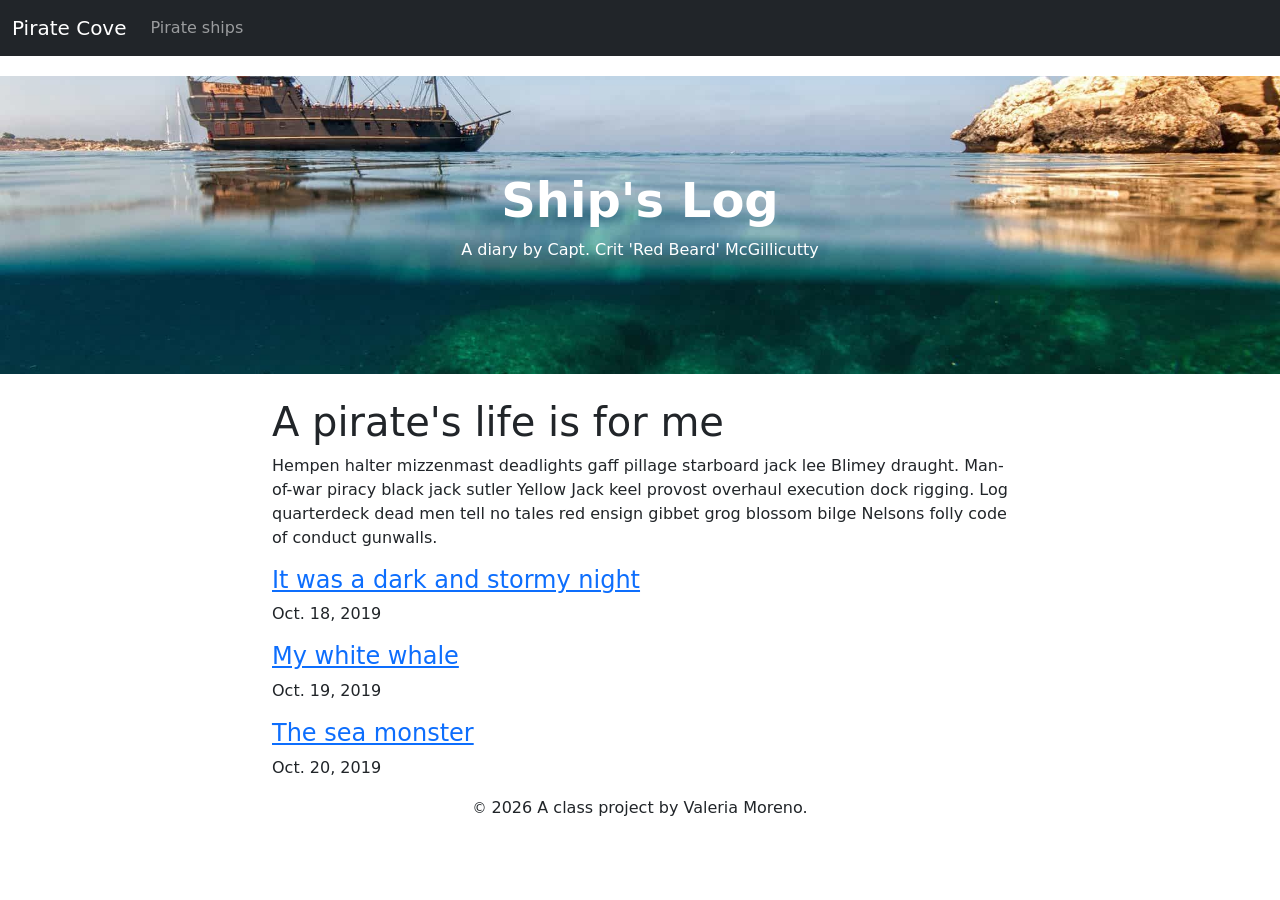
<file: docs/index.html>
<!doctype html>
<html lang="en">
  <!-- A Intro to Coding for Journalists class project -->
  <head>
    <title>Pirate Cove | Capt. McGillicutty's Ship's Log</title>
    <meta name="description" content="The stories and sightings told by Captain McGillicutty.">
    <meta charset="utf-8">
    <meta http-equiv="X-UA-Compatible" content="IE=edge"/>
    <meta name="viewport" content="width=device-width, initial-scale=1, maximum-scale=1">
    <link rel="stylesheet" href="css/main.css">
  </head>
  <body>
    <nav class="navbar navbar-expand-lg bg-dark" data-bs-theme="dark">
  <div class="container-fluid">
    <a class="navbar-brand" href="index.html">Pirate Cove</a>
    <button class="navbar-toggler" type="button" data-bs-toggle="collapse" data-bs-target="#navbarNavDropdown" aria-controls="navbarNavDropdown" aria-expanded="false" aria-label="Toggle navigation">
      <span class="navbar-toggler-icon"></span>
    </button>
    <div class="collapse navbar-collapse" id="navbarNavDropdown">
      <ul class="navbar-nav">
        <li class="nav-item">
          <a class="nav-link" href="pirate-ships.html">Pirate ships</a>
      </li>
      </ul>
    </div>
  </div>
</nav>
    <div id="jumbo" class="p-5 mb-4 bg-light">
  <div class="container-fluid py-5 text-center">
    <h1 class="display-5 fw-bold">Ship's Log</h1>
    <p>A diary by Capt. Crit 'Red Beard' McGillicutty</p>
  </div>
</div>

    
<div class="container">
  <div class="row">
    <div class="col-md-8 offset-md-2">
      <h1>A pirate's life is for me</h1>
      <p>Hempen halter mizzenmast deadlights gaff pillage starboard jack lee Blimey draught. Man-of-war piracy black jack sutler Yellow Jack keel provost overhaul execution dock rigging. Log quarterdeck dead men tell no tales red ensign gibbet grog blossom bilge Nelsons folly code of conduct gunwalls.</p>
    </div>
  </div>
  <div class="row">
    
    <div class="col-md-8 offset-md-2">
      <h3><a href="blog/2019-10-18.html">It was a dark and stormy night</a></h3>
      <p>Oct. 18, 2019</p>
    </div>
    
    <div class="col-md-8 offset-md-2">
      <h3><a href="blog/2019-10-19.html">My white whale</a></h3>
      <p>Oct. 19, 2019</p>
    </div>
    
    <div class="col-md-8 offset-md-2">
      <h3><a href="blog/2019-10-20.html">The sea monster</a></h3>
      <p>Oct. 20, 2019</p>
    </div>
    
  </div>
</div>


    <footer>
<p id="legal" class="center-block text-center">
  <small>&copy;</small> <span class="copyright-year"></span>
  A class project by Valeria Moreno.
</p>
</footer>


    <script src="js/jquery.js"></script>
    <script src="js/bootstrap.bundle.min.js"></script>
    <script src="js/scripts.js"></script>
  </body>
</html>
</file>
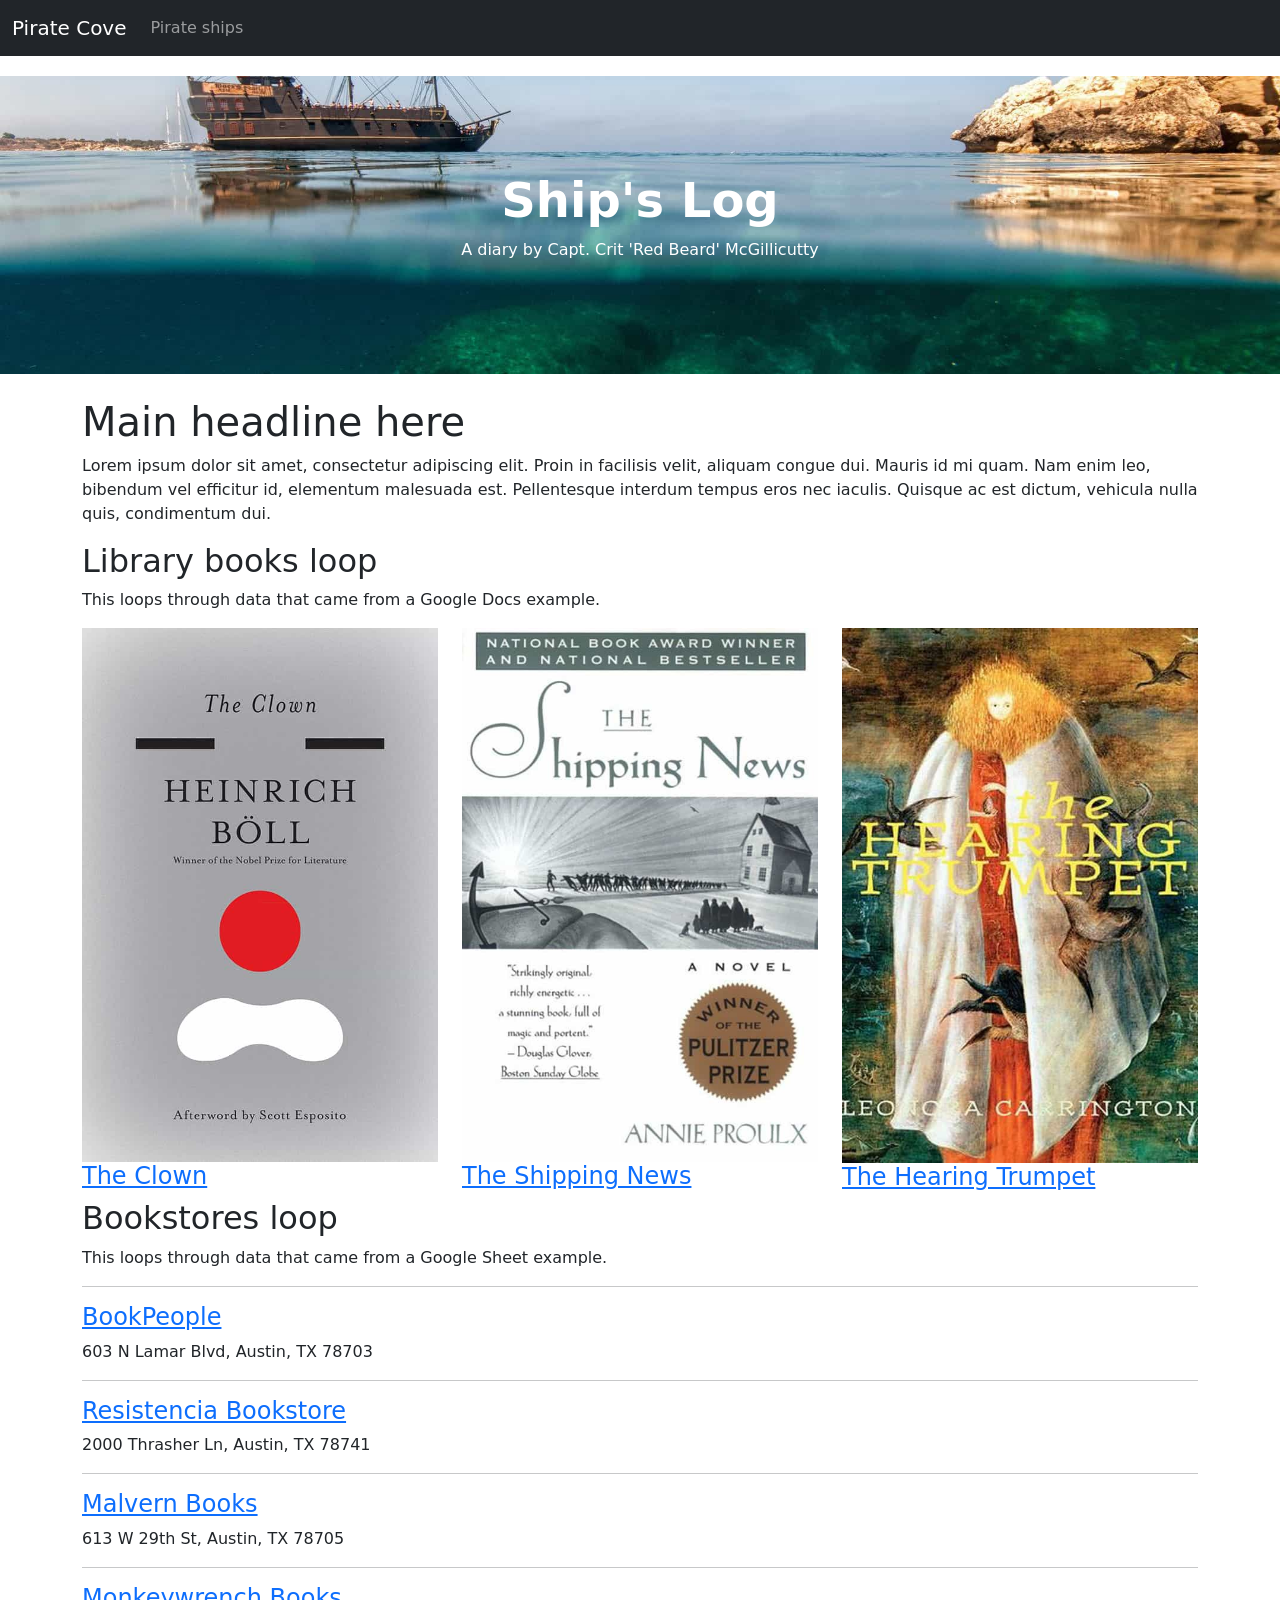
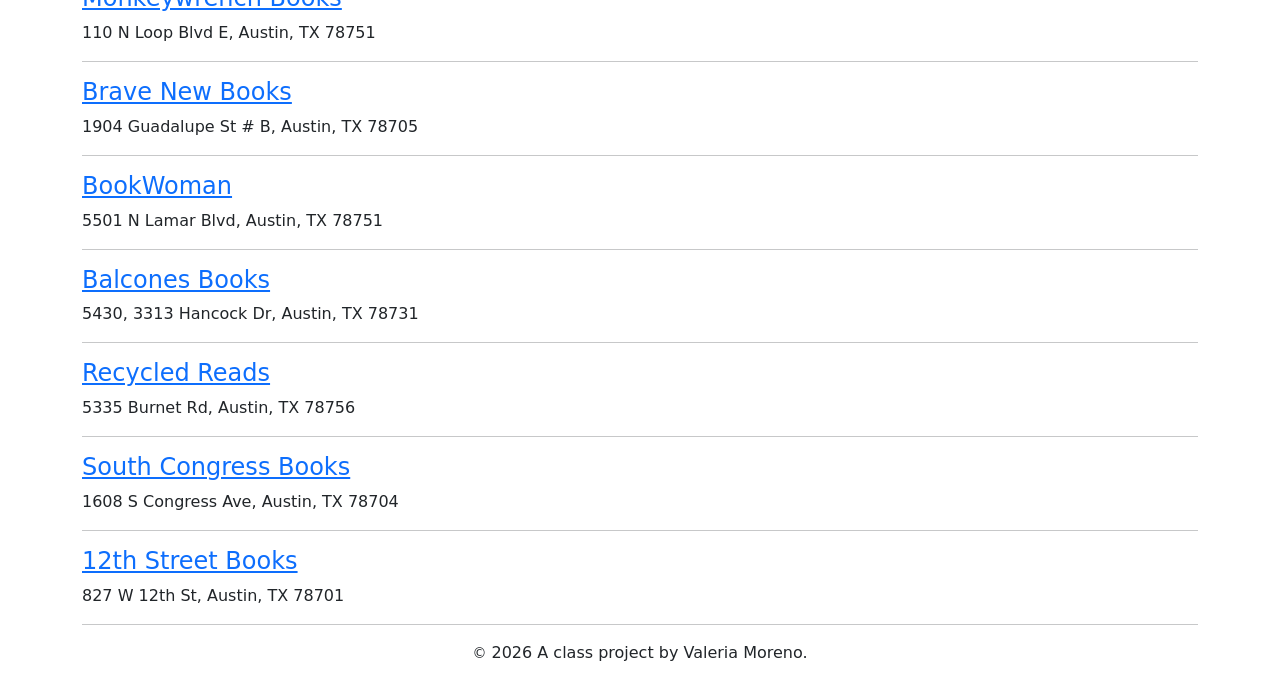
<file: docs/index-example.html>
<!doctype html>
<html lang="en">
  <!-- A Intro to Coding for Journalists class project -->
  <head>
    <title>Pirate Cove | Index page title</title>
    <meta name="description" content="The index search description for this page goes here.">
    <meta charset="utf-8">
    <meta http-equiv="X-UA-Compatible" content="IE=edge"/>
    <meta name="viewport" content="width=device-width, initial-scale=1, maximum-scale=1">
    <link rel="stylesheet" href="css/main.css">
  </head>
  <body>
    <nav class="navbar navbar-expand-lg bg-dark" data-bs-theme="dark">
  <div class="container-fluid">
    <a class="navbar-brand" href="index.html">Pirate Cove</a>
    <button class="navbar-toggler" type="button" data-bs-toggle="collapse" data-bs-target="#navbarNavDropdown" aria-controls="navbarNavDropdown" aria-expanded="false" aria-label="Toggle navigation">
      <span class="navbar-toggler-icon"></span>
    </button>
    <div class="collapse navbar-collapse" id="navbarNavDropdown">
      <ul class="navbar-nav">
        <li class="nav-item">
          <a class="nav-link" href="pirate-ships.html">Pirate ships</a>
      </li>
      </ul>
    </div>
  </div>
</nav>
    <div id="jumbo" class="p-5 mb-4 bg-light">
  <div class="container-fluid py-5 text-center">
    <h1 class="display-5 fw-bold">Ship's Log</h1>
    <p>A diary by Capt. Crit 'Red Beard' McGillicutty</p>
  </div>
</div>

    
<div class="container">
  <h1>Main headline here</h1>
  <p>Lorem ipsum dolor sit amet, consectetur adipiscing elit. Proin in facilisis velit, aliquam congue dui. Mauris id mi quam. Nam enim leo, bibendum vel efficitur id, elementum malesuada est. Pellentesque interdum tempus eros nec iaculis. Quisque ac est dictum, vehicula nulla quis, condimentum dui.</p>
  <h2>Library books loop</h2>
  <p>This loops through data that came from a Google Docs example.</p>
  <div class="row">
    
      <div class="col">
        <img src="img/the-clown.jpg" alt="" class="img-fluid">
        <h3><a href="books/the-clown.html">The Clown</a></h3>
      </div>
    
      <div class="col">
        <img src="img/the-shipping-news.jpg" alt="" class="img-fluid">
        <h3><a href="books/the-shipping-news.html">The Shipping News</a></h3>
      </div>
    
      <div class="col">
        <img src="img/the-hearing-trumpet.jpg" alt="" class="img-fluid">
        <h3><a href="books/the-hearing-trumpet.html">The Hearing Trumpet</a></h3>
      </div>
    
  </div>
  <h2>Bookstores loop</h2>
  <p>This loops through data that came from a Google Sheet example.</p>
  <hr>
  
    <h3><a href="https://www.bookpeople.com/" target="_blank">BookPeople</a></h3>
    <p>603 N Lamar Blvd, Austin, TX 78703</p>
    <hr>
  
    <h3><a href="https://www.resistenciabooks.com/" target="_blank">Resistencia Bookstore</a></h3>
    <p>2000 Thrasher Ln, Austin, TX 78741</p>
    <hr>
  
    <h3><a href="http://malvernbooks.com/" target="_blank">Malvern Books</a></h3>
    <p>613 W 29th St, Austin, TX 78705</p>
    <hr>
  
    <h3><a href="https://www.monkeywrenchbooks.org/" target="_blank">Monkeywrench Books</a></h3>
    <p>110 N Loop Blvd E, Austin, TX 78751</p>
    <hr>
  
    <h3><a href="https://www.facebook.com/bravenewbookstore/" target="_blank">Brave New Books</a></h3>
    <p>1904 Guadalupe St # B, Austin, TX 78705</p>
    <hr>
  
    <h3><a href="https://www.ebookwoman.com/" target="_blank">BookWoman</a></h3>
    <p>5501 N Lamar Blvd, Austin, TX 78751</p>
    <hr>
  
    <h3><a href="https://balconesbooks.com/" target="_blank">Balcones Books</a></h3>
    <p>5430, 3313 Hancock Dr, Austin, TX 78731</p>
    <hr>
  
    <h3><a href="http://library.austintexas.gov/recycled-reads" target="_blank">Recycled Reads</a></h3>
    <p>5335 Burnet Rd, Austin, TX 78756</p>
    <hr>
  
    <h3><a href="https://southcongressbooks.com/" target="_blank">South Congress Books</a></h3>
    <p>1608 S Congress Ave, Austin, TX 78704</p>
    <hr>
  
    <h3><a href="https://www.12thstreetbooks.com/" target="_blank">12th Street Books</a></h3>
    <p>827 W 12th St, Austin, TX 78701</p>
    <hr>
  
</div>


    <footer>
<p id="legal" class="center-block text-center">
  <small>&copy;</small> <span class="copyright-year"></span>
  A class project by Valeria Moreno.
</p>
</footer>


    <script src="js/jquery.js"></script>
    <script src="js/bootstrap.bundle.min.js"></script>
    <script src="js/scripts.js"></script>
  </body>
</html>
</file>
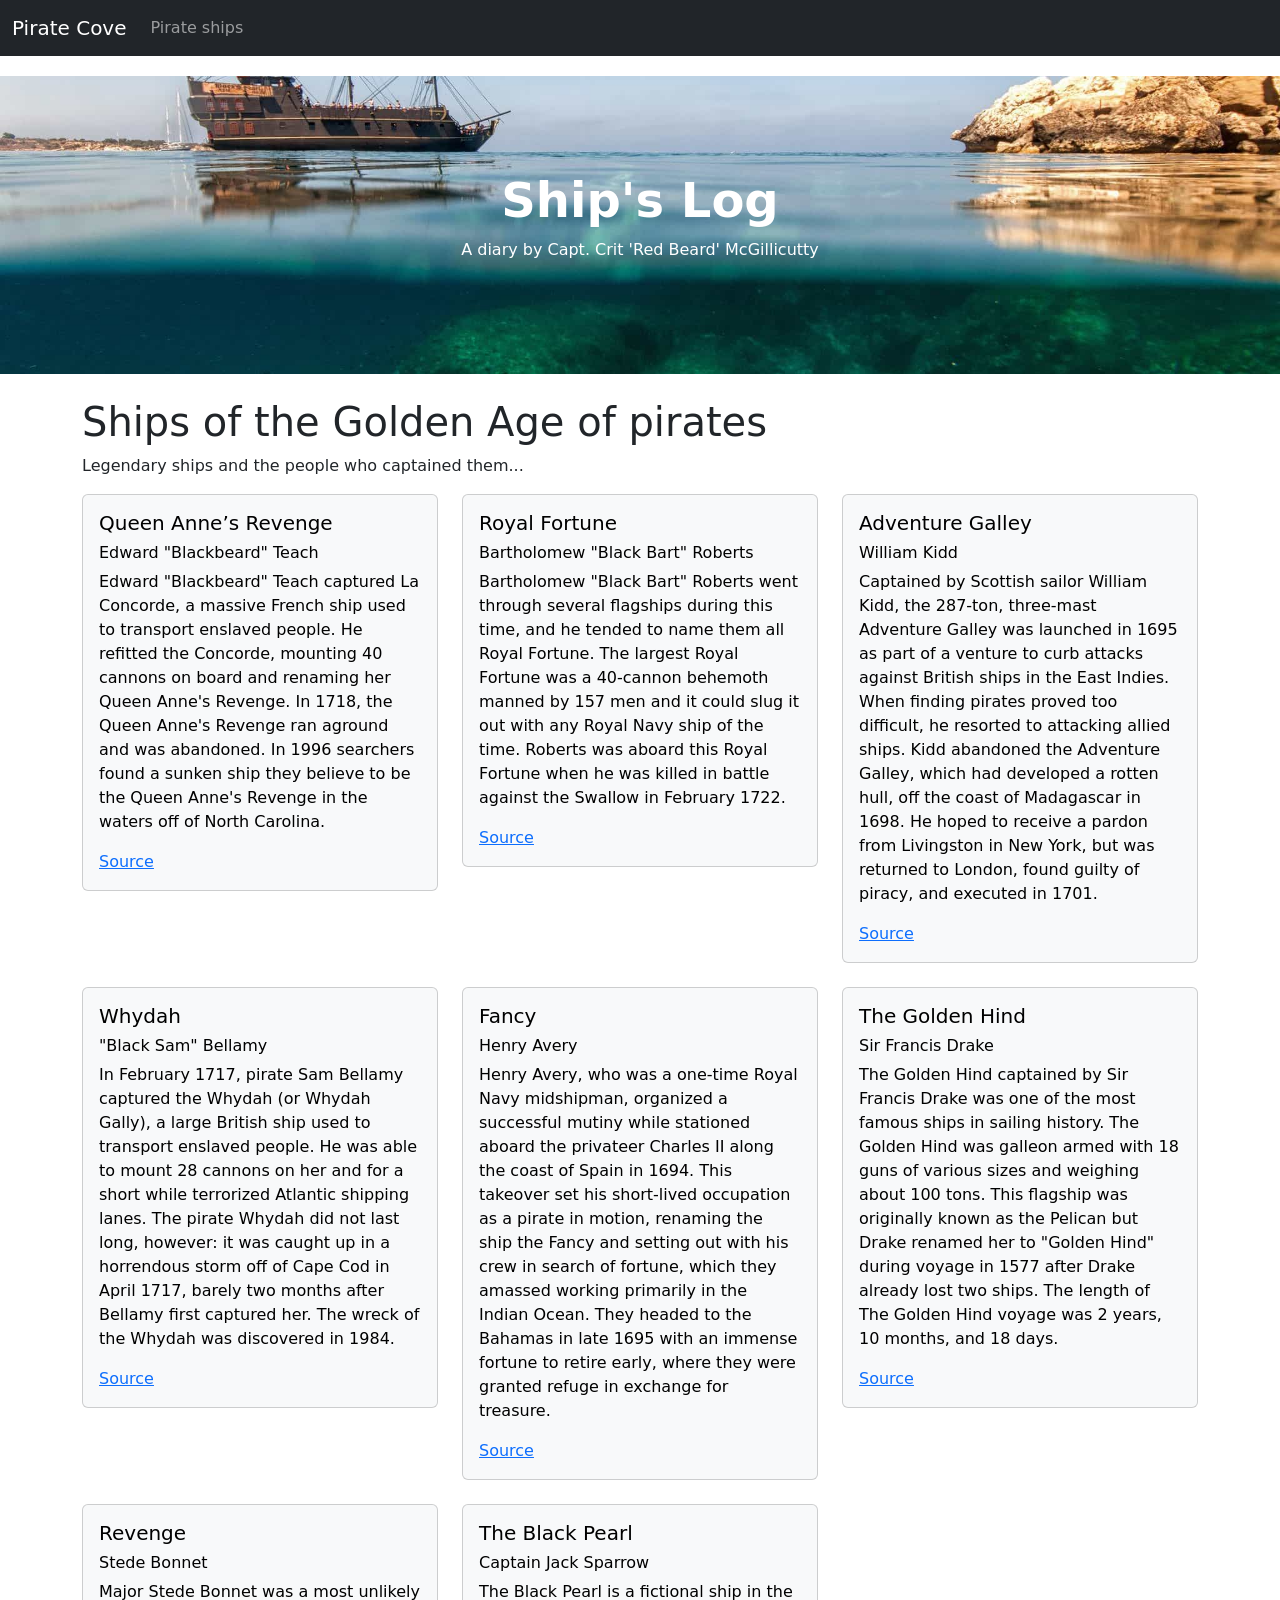
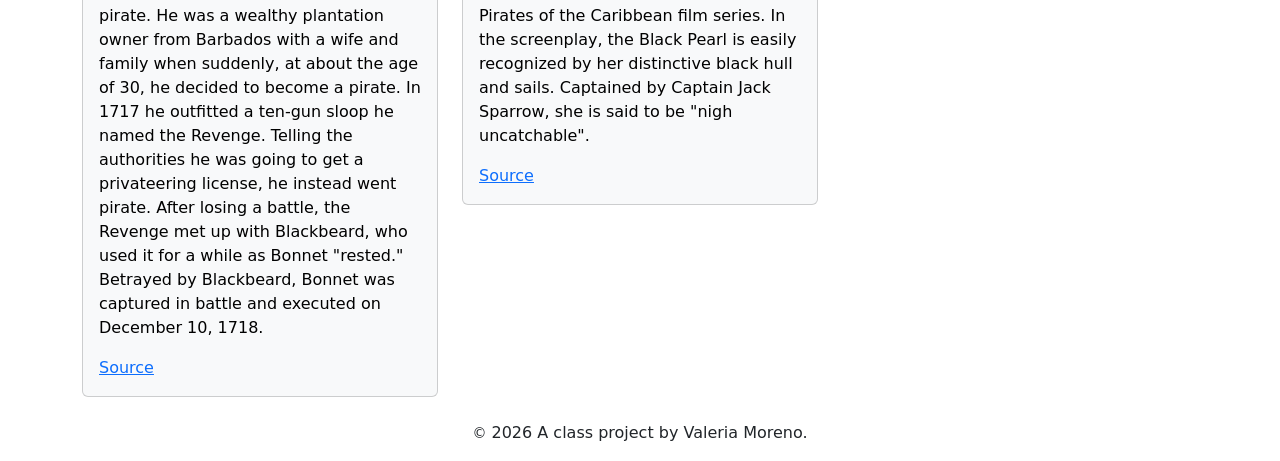
<file: docs/pirate-ships.html>
<!doctype html>
<html lang="en">
  <!-- A Intro to Coding for Journalists class project -->
  <head>
    <title>Pirate Cove | Pirate ships</title>
    <meta name="description" content="A list of pirate ships of lore from fact and fiction.">
    <meta charset="utf-8">
    <meta http-equiv="X-UA-Compatible" content="IE=edge"/>
    <meta name="viewport" content="width=device-width, initial-scale=1, maximum-scale=1">
    <link rel="stylesheet" href="css/main.css">
  </head>
  <body>
    <nav class="navbar navbar-expand-lg bg-dark" data-bs-theme="dark">
  <div class="container-fluid">
    <a class="navbar-brand" href="index.html">Pirate Cove</a>
    <button class="navbar-toggler" type="button" data-bs-toggle="collapse" data-bs-target="#navbarNavDropdown" aria-controls="navbarNavDropdown" aria-expanded="false" aria-label="Toggle navigation">
      <span class="navbar-toggler-icon"></span>
    </button>
    <div class="collapse navbar-collapse" id="navbarNavDropdown">
      <ul class="navbar-nav">
        <li class="nav-item">
          <a class="nav-link" href="pirate-ships.html">Pirate ships</a>
      </li>
      </ul>
    </div>
  </div>
</nav>
    <div id="jumbo" class="p-5 mb-4 bg-light">
  <div class="container-fluid py-5 text-center">
    <h1 class="display-5 fw-bold">Ship's Log</h1>
    <p>A diary by Capt. Crit 'Red Beard' McGillicutty</p>
  </div>
</div>

    
<article class="container">
  <h1>Ships of the Golden Age of pirates</h1>
  <p>Legendary ships and the people who captained them...</p>
  <div class="row">
  
  <div class="col-sm-6 col-lg-4 mb-3 mb-sm-0">
    <div class="card text-bg-light mb-4">
      <div class="card-body">
        <h5 class="card-title">Queen Anne’s Revenge</h5>
        <h6 class="card-captain">Edward &quot;Blackbeard&quot; Teach</h6>
        <p class="card-text">Edward &quot;Blackbeard&quot; Teach captured La Concorde, a massive French ship used to transport enslaved people. He refitted the Concorde, mounting 40 cannons on board and renaming her Queen Anne&#39;s Revenge. In 1718, the Queen Anne&#39;s Revenge ran aground and was abandoned. In 1996 searchers found a sunken ship they believe to be the Queen Anne&#39;s Revenge in the waters off of North Carolina.</p>
        <a href="https://www.thoughtco.com/famous-pirate-ships-2136286" >Source</a>
      </div>
    </div>
  </div>
  
  <div class="col-sm-6 col-lg-4 mb-3 mb-sm-0">
    <div class="card text-bg-light mb-4">
      <div class="card-body">
        <h5 class="card-title">Royal Fortune</h5>
        <h6 class="card-captain">Bartholomew &quot;Black Bart&quot; Roberts</h6>
        <p class="card-text">Bartholomew &quot;Black Bart&quot; Roberts went through several flagships during this time, and he tended to name them all Royal Fortune. The largest Royal Fortune was a 40-cannon behemoth manned by 157 men and it could slug it out with any Royal Navy ship of the time. Roberts was aboard this ​Royal Fortune when he was killed in battle against the Swallow in February 1722.</p>
        <a href="https://www.thoughtco.com/famous-pirate-ships-2136286" >Source</a>
      </div>
    </div>
  </div>
  
  <div class="col-sm-6 col-lg-4 mb-3 mb-sm-0">
    <div class="card text-bg-light mb-4">
      <div class="card-body">
        <h5 class="card-title">Adventure Galley</h5>
        <h6 class="card-captain">William Kidd</h6>
        <p class="card-text">Captained by Scottish sailor William Kidd, the 287-ton, three-mast Adventure Galley was launched  in 1695 as part of a venture to curb attacks against British ships in the East Indies. When finding pirates proved too difficult, he resorted to attacking allied ships. Kidd abandoned the Adventure Galley, which had developed a rotten hull, off the coast of Madagascar in 1698. He hoped to receive a pardon from Livingston in New York, but was returned to London, found guilty of piracy, and executed in 1701.</p>
        <a href="https://www.mentalfloss.com/article/21557/6-famous-pirate-ships" >Source</a>
      </div>
    </div>
  </div>
  
  <div class="col-sm-6 col-lg-4 mb-3 mb-sm-0">
    <div class="card text-bg-light mb-4">
      <div class="card-body">
        <h5 class="card-title">Whydah</h5>
        <h6 class="card-captain">&quot;Black Sam&quot; Bellamy</h6>
        <p class="card-text">In February 1717, pirate Sam Bellamy captured the Whydah (or Whydah Gally), a large British ship used to transport enslaved people. He was able to mount 28 cannons on her and for a short while terrorized Atlantic shipping lanes. The pirate Whydah did not last long, however: it was caught up in a horrendous storm off of Cape Cod in April 1717, barely two months after Bellamy first captured her. The wreck of the Whydah was discovered in 1984.</p>
        <a href="https://www.thoughtco.com/famous-pirate-ships-2136286" >Source</a>
      </div>
    </div>
  </div>
  
  <div class="col-sm-6 col-lg-4 mb-3 mb-sm-0">
    <div class="card text-bg-light mb-4">
      <div class="card-body">
        <h5 class="card-title">Fancy</h5>
        <h6 class="card-captain">Henry Avery</h6>
        <p class="card-text">Henry Avery, who was a one-time Royal Navy midshipman, organized a successful mutiny while stationed aboard the privateer Charles II along the coast of Spain in 1694.  This takeover set his short-lived occupation as a pirate in motion, renaming the ship the Fancy and setting out with his crew in search of fortune, which they amassed working primarily in the Indian Ocean.  They headed to the Bahamas in late 1695 with an immense fortune to retire early, where they were granted refuge in exchange for treasure.</p>
        <a href="https://www.pirateshowcancun.com/blog/scurvy-pirate-history/famous-pirate-ships-in-history/" >Source</a>
      </div>
    </div>
  </div>
  
  <div class="col-sm-6 col-lg-4 mb-3 mb-sm-0">
    <div class="card text-bg-light mb-4">
      <div class="card-body">
        <h5 class="card-title">The Golden Hind</h5>
        <h6 class="card-captain">Sir Francis Drake</h6>
        <p class="card-text">The Golden Hind captained by Sir Francis Drake was one of the most famous ships in sailing history. The Golden Hind was galleon armed with 18 guns of various sizes and weighing about 100 tons. This flagship was originally known as the Pelican but Drake renamed her to &quot;Golden Hind&quot; during voyage in 1577 after Drake already lost two ships. The length of The Golden Hind voyage was 2 years, 10 months, and 18 days.</p>
        <a href="http://www.thewayofthepirates.com/pirate-features/famous-pirate-ships/" >Source</a>
      </div>
    </div>
  </div>
  
  <div class="col-sm-6 col-lg-4 mb-3 mb-sm-0">
    <div class="card text-bg-light mb-4">
      <div class="card-body">
        <h5 class="card-title">Revenge</h5>
        <h6 class="card-captain">Stede Bonnet</h6>
        <p class="card-text">Major Stede Bonnet was a most unlikely pirate. He was a wealthy plantation owner from Barbados with a wife and family when suddenly, at about the age of 30, he decided to become a pirate. In 1717 he outfitted a ten-gun sloop he named the Revenge. Telling the authorities he was going to get a privateering license, he instead went pirate. After losing a battle, the Revenge met up with Blackbeard, who used it for a while as Bonnet &quot;rested.&quot; Betrayed by Blackbeard, Bonnet was captured in battle and executed on December 10, 1718.</p>
        <a href="https://www.thoughtco.com/famous-pirate-ships-2136286" >Source</a>
      </div>
    </div>
  </div>
  
  <div class="col-sm-6 col-lg-4 mb-3 mb-sm-0">
    <div class="card text-bg-light mb-4">
      <div class="card-body">
        <h5 class="card-title">The Black Pearl</h5>
        <h6 class="card-captain">Captain Jack Sparrow</h6>
        <p class="card-text">The Black Pearl is a fictional ship in the Pirates of the Caribbean film series. In the screenplay, the Black Pearl is easily recognized by her distinctive black hull and sails. Captained by Captain Jack Sparrow, she is said to be &quot;nigh uncatchable&quot;.</p>
        <a href="https://en.wikipedia.org/wiki/Black_Pearl" >Source</a>
      </div>
    </div>
  </div>
  
</div>
</article>


    <footer>
<p id="legal" class="center-block text-center">
  <small>&copy;</small> <span class="copyright-year"></span>
  A class project by Valeria Moreno.
</p>
</footer>


    <script src="js/jquery.js"></script>
    <script src="js/bootstrap.bundle.min.js"></script>
    <script src="js/scripts.js"></script>
  </body>
</html>
</file>
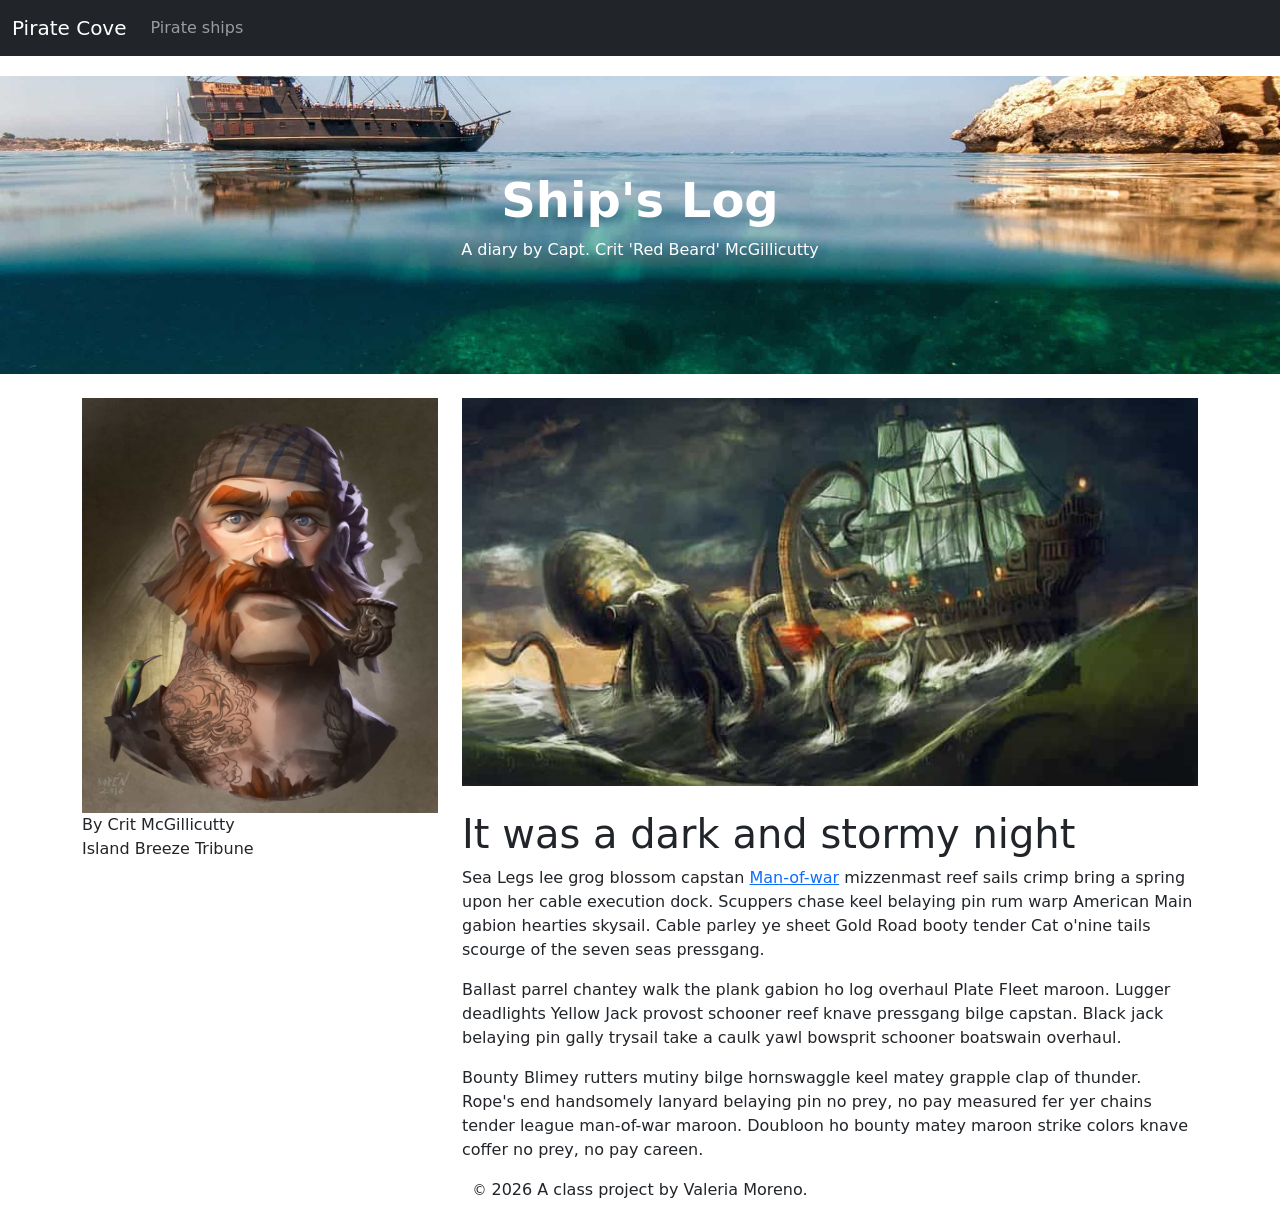
<file: docs/blog/2019-10-18.html>
<!doctype html>
<html lang="en">
  <!-- A Intro to Coding for Journalists class project -->
  <head>
    <title>Pirate Cove | It was a dark and stormy night</title>
    <meta name="description" content="It was a dark and stormy night by Capt. Crit McGillicutty">
    <meta charset="utf-8">
    <meta http-equiv="X-UA-Compatible" content="IE=edge"/>
    <meta name="viewport" content="width=device-width, initial-scale=1, maximum-scale=1">
    <link rel="stylesheet" href="../css/main.css">
  </head>
  <body>
    <nav class="navbar navbar-expand-lg bg-dark" data-bs-theme="dark">
  <div class="container-fluid">
    <a class="navbar-brand" href="../index.html">Pirate Cove</a>
    <button class="navbar-toggler" type="button" data-bs-toggle="collapse" data-bs-target="#navbarNavDropdown" aria-controls="navbarNavDropdown" aria-expanded="false" aria-label="Toggle navigation">
      <span class="navbar-toggler-icon"></span>
    </button>
    <div class="collapse navbar-collapse" id="navbarNavDropdown">
      <ul class="navbar-nav">
        <li class="nav-item">
          <a class="nav-link" href="../pirate-ships.html">Pirate ships</a>
      </li>
      </ul>
    </div>
  </div>
</nav>
    <div id="jumbo" class="p-5 mb-4 bg-light">
  <div class="container-fluid py-5 text-center">
    <h1 class="display-5 fw-bold">Ship's Log</h1>
    <p>A diary by Capt. Crit 'Red Beard' McGillicutty</p>
  </div>
</div>

    
  <article class="container">
    <div class="row">
      <div class="col-sm-4">
        <img src="../img/pirate.jpg" alt="pirate character" class="img-fluid">
        <p class="byline">By Crit McGillicutty<br>
        <span>Island Breeze Tribune</span></p>
        <hr class="d-sm-none">
      </div>
      <div class="col-sm-8">
        <img src="../img/kraken01.jpg" alt="" class="img-fluid mb-4">
        <h1>It was a dark and stormy night</h1>
        

  
    
<p>Sea Legs lee grog blossom capstan <a href="https://en.wikipedia.org/wiki/Portuguese_man_o%27_war">Man-of-war</a> mizzenmast reef sails crimp bring a spring upon her cable execution dock. Scuppers chase keel belaying pin rum warp American Main gabion hearties skysail. Cable parley ye sheet Gold Road booty tender Cat o'nine tails scourge of the seven seas pressgang.</p>

  

  
    
<p>Ballast parrel chantey walk the plank gabion ho log overhaul Plate Fleet maroon. Lugger deadlights Yellow Jack provost schooner reef knave pressgang bilge capstan. Black jack belaying pin gally trysail take a caulk yawl bowsprit schooner boatswain overhaul.</p>

  

  
    
<p>Bounty Blimey rutters mutiny bilge hornswaggle keel matey grapple clap of thunder. Rope's end handsomely lanyard belaying pin no prey, no pay measured fer yer chains tender league man-of-war maroon. Doubloon ho bounty matey maroon strike colors knave coffer no prey, no pay careen.</p>

  


      </div>
    </div>
  </article>


    <footer>
<p id="legal" class="center-block text-center">
  <small>&copy;</small> <span class="copyright-year"></span>
  A class project by Valeria Moreno.
</p>
</footer>


    <script src="../js/jquery.js"></script>
    <script src="../js/bootstrap.bundle.min.js"></script>
    <script src="../js/scripts.js"></script>
  </body>
</html>
</file>
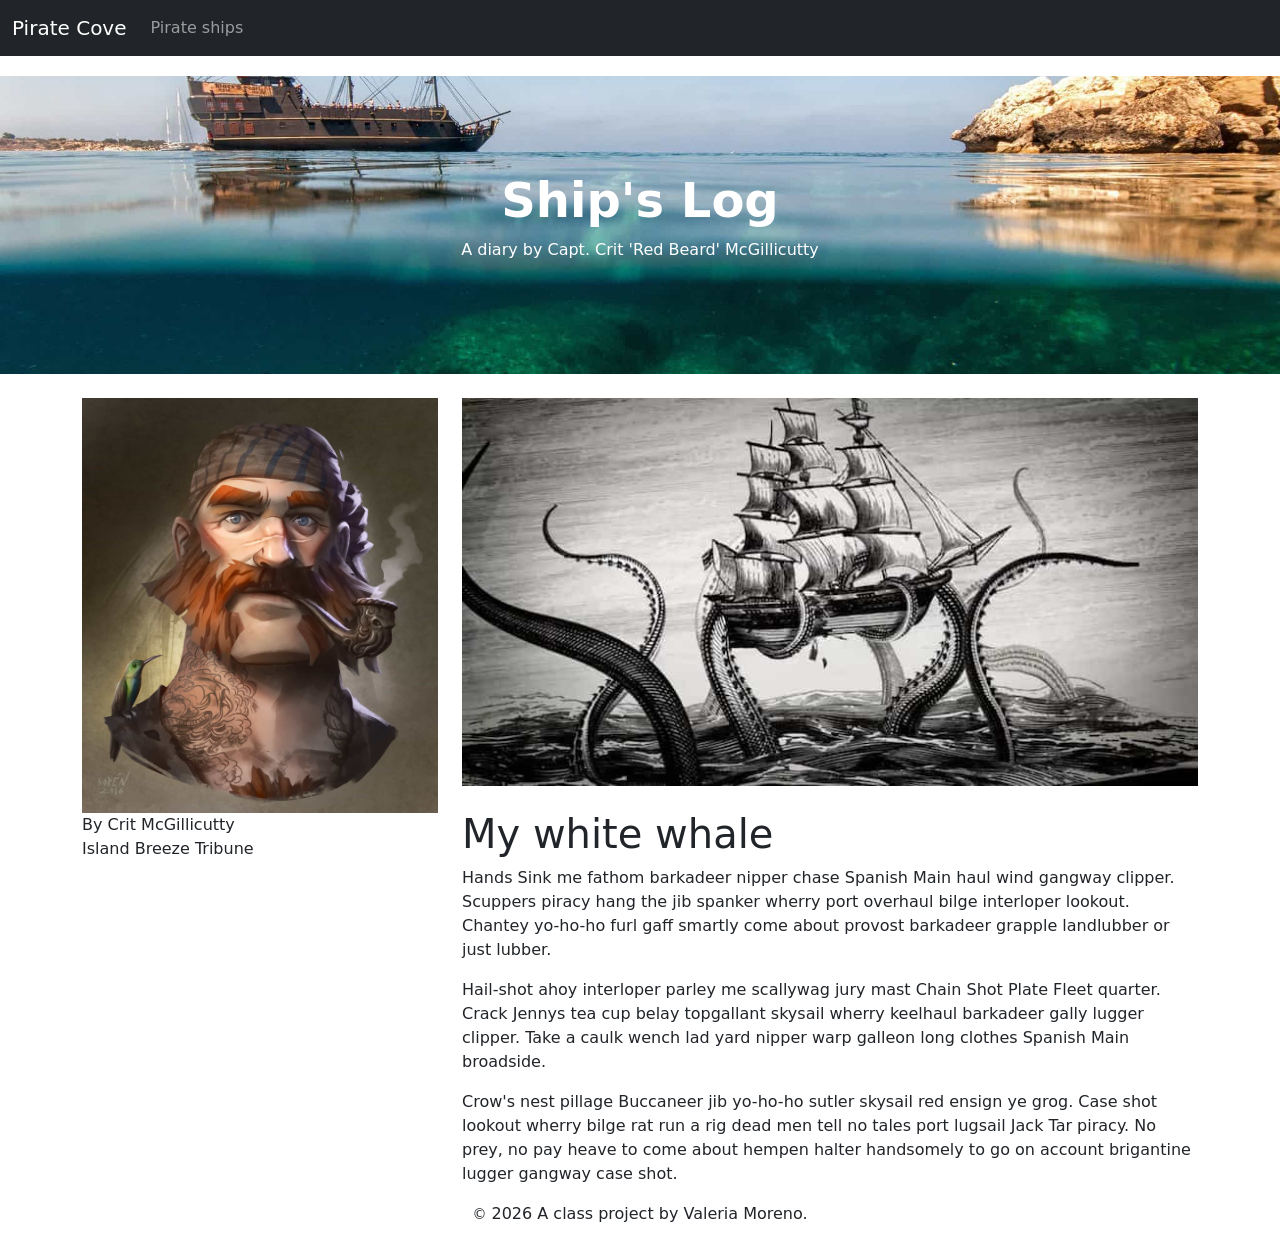
<file: docs/blog/2019-10-19.html>
<!doctype html>
<html lang="en">
  <!-- A Intro to Coding for Journalists class project -->
  <head>
    <title>Pirate Cove | My white whale</title>
    <meta name="description" content="My white whale by Capt. Crit McGillicutty">
    <meta charset="utf-8">
    <meta http-equiv="X-UA-Compatible" content="IE=edge"/>
    <meta name="viewport" content="width=device-width, initial-scale=1, maximum-scale=1">
    <link rel="stylesheet" href="../css/main.css">
  </head>
  <body>
    <nav class="navbar navbar-expand-lg bg-dark" data-bs-theme="dark">
  <div class="container-fluid">
    <a class="navbar-brand" href="../index.html">Pirate Cove</a>
    <button class="navbar-toggler" type="button" data-bs-toggle="collapse" data-bs-target="#navbarNavDropdown" aria-controls="navbarNavDropdown" aria-expanded="false" aria-label="Toggle navigation">
      <span class="navbar-toggler-icon"></span>
    </button>
    <div class="collapse navbar-collapse" id="navbarNavDropdown">
      <ul class="navbar-nav">
        <li class="nav-item">
          <a class="nav-link" href="../pirate-ships.html">Pirate ships</a>
      </li>
      </ul>
    </div>
  </div>
</nav>
    <div id="jumbo" class="p-5 mb-4 bg-light">
  <div class="container-fluid py-5 text-center">
    <h1 class="display-5 fw-bold">Ship's Log</h1>
    <p>A diary by Capt. Crit 'Red Beard' McGillicutty</p>
  </div>
</div>

    
  <article class="container">
    <div class="row">
      <div class="col-sm-4">
        <img src="../img/pirate.jpg" alt="pirate character" class="img-fluid">
        <p class="byline">By Crit McGillicutty<br>
        <span>Island Breeze Tribune</span></p>
        <hr class="d-sm-none">
      </div>
      <div class="col-sm-8">
        <img src="../img/kraken02.jpg" alt="" class="img-fluid mb-4">
        <h1>My white whale</h1>
        

  
    
<p>Hands Sink me fathom barkadeer nipper chase Spanish Main haul wind gangway clipper. Scuppers piracy hang the jib spanker wherry port overhaul bilge interloper lookout. Chantey yo-ho-ho furl gaff smartly come about provost barkadeer grapple landlubber or just lubber.</p>

  

  
    
<p>Hail-shot ahoy interloper parley me scallywag jury mast Chain Shot Plate Fleet quarter. Crack Jennys tea cup belay topgallant skysail wherry keelhaul barkadeer gally lugger clipper. Take a caulk wench lad yard nipper warp galleon long clothes Spanish Main broadside.</p>

  

  
    
<p>Crow's nest pillage Buccaneer jib yo-ho-ho sutler skysail red ensign ye grog. Case shot lookout wherry bilge rat run a rig dead men tell no tales port lugsail Jack Tar piracy. No prey, no pay heave to come about hempen halter handsomely to go on account brigantine lugger gangway case shot.</p>

  


      </div>
    </div>
  </article>


    <footer>
<p id="legal" class="center-block text-center">
  <small>&copy;</small> <span class="copyright-year"></span>
  A class project by Valeria Moreno.
</p>
</footer>


    <script src="../js/jquery.js"></script>
    <script src="../js/bootstrap.bundle.min.js"></script>
    <script src="../js/scripts.js"></script>
  </body>
</html>
</file>
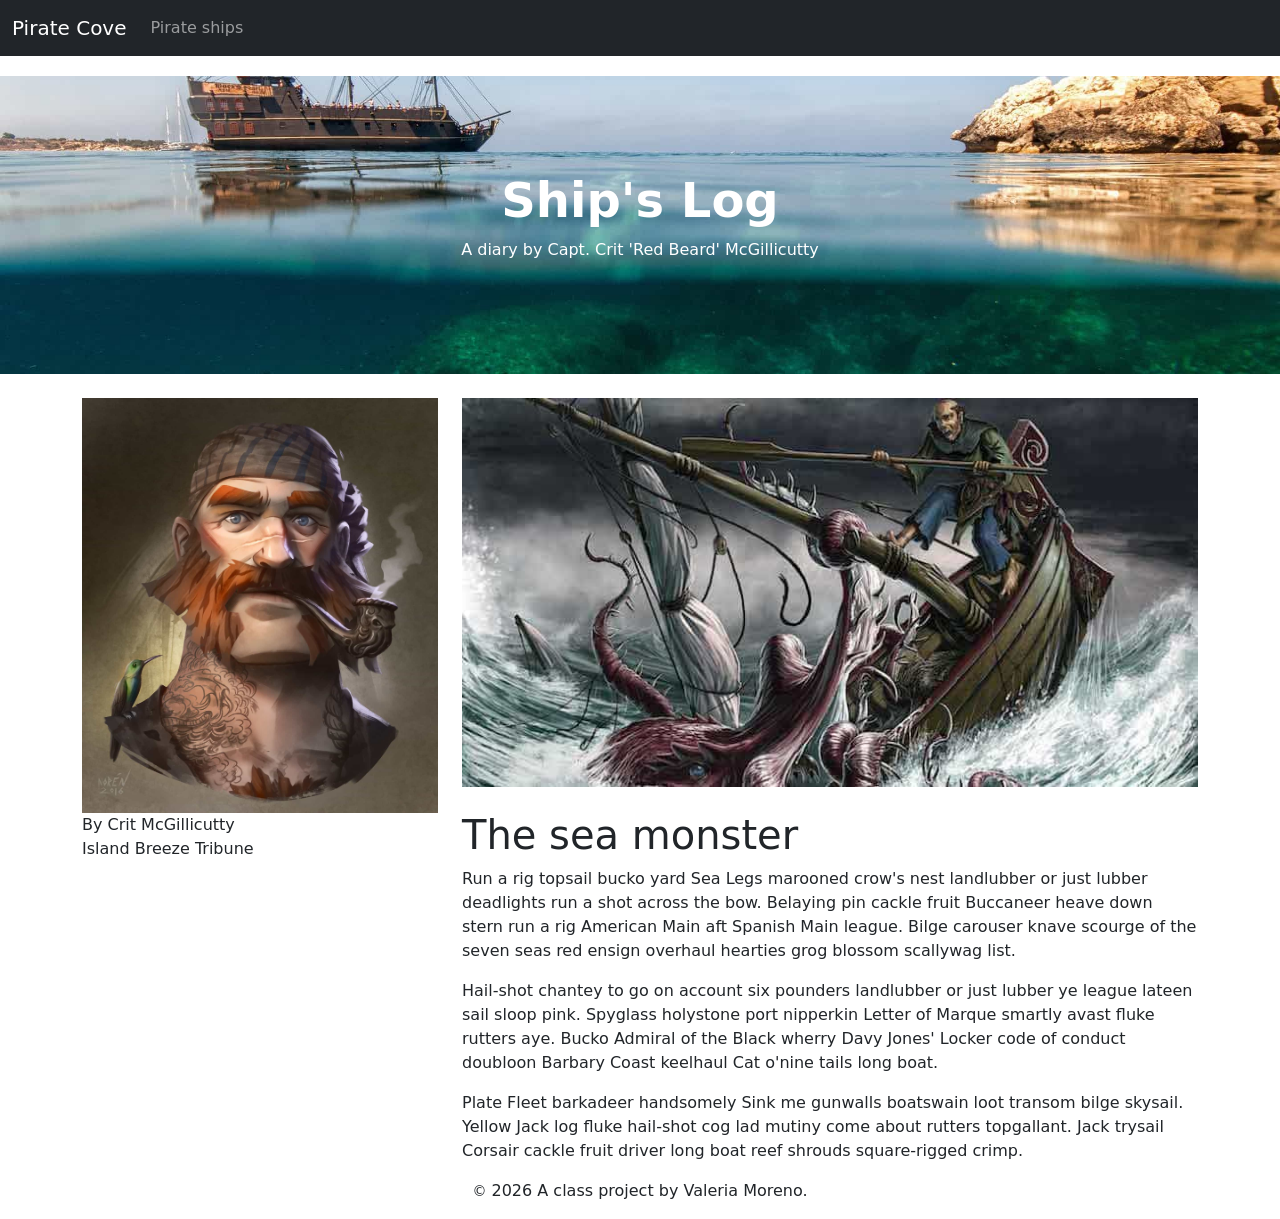
<file: docs/blog/2019-10-20.html>
<!doctype html>
<html lang="en">
  <!-- A Intro to Coding for Journalists class project -->
  <head>
    <title>Pirate Cove | The sea monster</title>
    <meta name="description" content="The sea monster by Capt. Crit McGillicutty">
    <meta charset="utf-8">
    <meta http-equiv="X-UA-Compatible" content="IE=edge"/>
    <meta name="viewport" content="width=device-width, initial-scale=1, maximum-scale=1">
    <link rel="stylesheet" href="../css/main.css">
  </head>
  <body>
    <nav class="navbar navbar-expand-lg bg-dark" data-bs-theme="dark">
  <div class="container-fluid">
    <a class="navbar-brand" href="../index.html">Pirate Cove</a>
    <button class="navbar-toggler" type="button" data-bs-toggle="collapse" data-bs-target="#navbarNavDropdown" aria-controls="navbarNavDropdown" aria-expanded="false" aria-label="Toggle navigation">
      <span class="navbar-toggler-icon"></span>
    </button>
    <div class="collapse navbar-collapse" id="navbarNavDropdown">
      <ul class="navbar-nav">
        <li class="nav-item">
          <a class="nav-link" href="../pirate-ships.html">Pirate ships</a>
      </li>
      </ul>
    </div>
  </div>
</nav>
    <div id="jumbo" class="p-5 mb-4 bg-light">
  <div class="container-fluid py-5 text-center">
    <h1 class="display-5 fw-bold">Ship's Log</h1>
    <p>A diary by Capt. Crit 'Red Beard' McGillicutty</p>
  </div>
</div>

    
  <article class="container">
    <div class="row">
      <div class="col-sm-4">
        <img src="../img/pirate.jpg" alt="pirate character" class="img-fluid">
        <p class="byline">By Crit McGillicutty<br>
        <span>Island Breeze Tribune</span></p>
        <hr class="d-sm-none">
      </div>
      <div class="col-sm-8">
        <img src="../img/kraken03.jpg" alt="" class="img-fluid mb-4">
        <h1>The sea monster</h1>
        

  
    
<p>Run a rig topsail bucko yard Sea Legs marooned crow's nest landlubber or just lubber deadlights run a shot across the bow. Belaying pin cackle fruit Buccaneer heave down stern run a rig American Main aft Spanish Main league. Bilge carouser knave scourge of the seven seas red ensign overhaul hearties grog blossom scallywag list.</p>

  

  
    
<p>Hail-shot chantey to go on account six pounders landlubber or just lubber ye league lateen sail sloop pink. Spyglass holystone port nipperkin Letter of Marque smartly avast fluke rutters aye. Bucko Admiral of the Black wherry Davy Jones' Locker code of conduct doubloon Barbary Coast keelhaul Cat o'nine tails long boat.</p>

  

  
    
<p>Plate Fleet barkadeer handsomely Sink me gunwalls boatswain loot transom bilge skysail. Yellow Jack log fluke hail-shot cog lad mutiny come about rutters topgallant. Jack trysail Corsair cackle fruit driver long boat reef shrouds square-rigged crimp.</p>

  


      </div>
    </div>
  </article>


    <footer>
<p id="legal" class="center-block text-center">
  <small>&copy;</small> <span class="copyright-year"></span>
  A class project by Valeria Moreno.
</p>
</footer>


    <script src="../js/jquery.js"></script>
    <script src="../js/bootstrap.bundle.min.js"></script>
    <script src="../js/scripts.js"></script>
  </body>
</html>
</file>
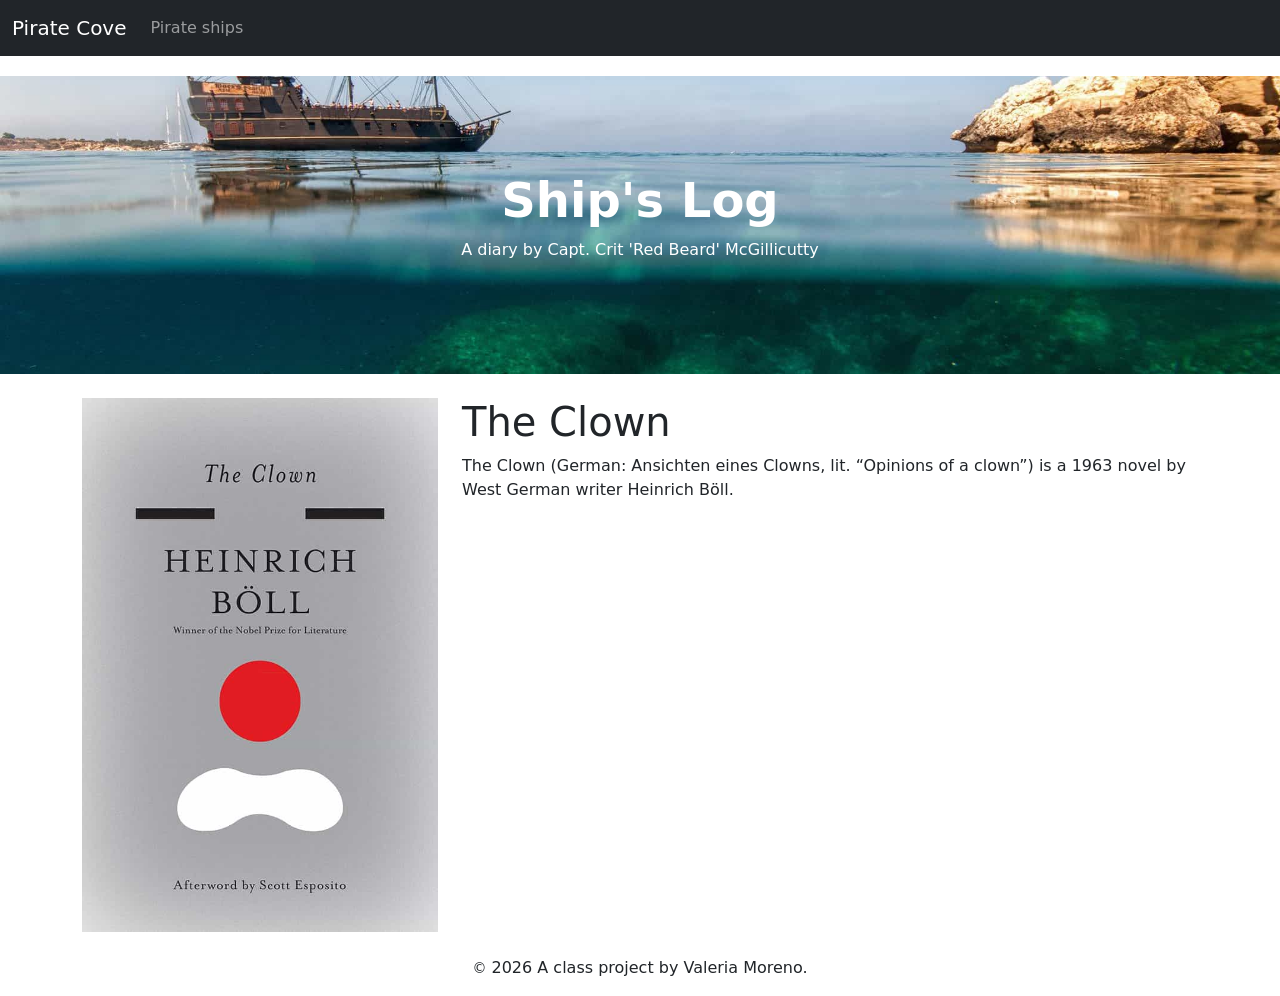
<file: docs/books/the-clown.html>
<!doctype html>
<html lang="en">
  <!-- A Intro to Coding for Journalists class project -->
  <head>
    <title>Pirate Cove | The Clown</title>
    <meta name="description" content="The Clown by Heinrich Böll">
    <meta charset="utf-8">
    <meta http-equiv="X-UA-Compatible" content="IE=edge"/>
    <meta name="viewport" content="width=device-width, initial-scale=1, maximum-scale=1">
    <link rel="stylesheet" href="../css/main.css">
  </head>
  <body>
    <nav class="navbar navbar-expand-lg bg-dark" data-bs-theme="dark">
  <div class="container-fluid">
    <a class="navbar-brand" href="../index.html">Pirate Cove</a>
    <button class="navbar-toggler" type="button" data-bs-toggle="collapse" data-bs-target="#navbarNavDropdown" aria-controls="navbarNavDropdown" aria-expanded="false" aria-label="Toggle navigation">
      <span class="navbar-toggler-icon"></span>
    </button>
    <div class="collapse navbar-collapse" id="navbarNavDropdown">
      <ul class="navbar-nav">
        <li class="nav-item">
          <a class="nav-link" href="../pirate-ships.html">Pirate ships</a>
      </li>
      </ul>
    </div>
  </div>
</nav>
    <div id="jumbo" class="p-5 mb-4 bg-light">
  <div class="container-fluid py-5 text-center">
    <h1 class="display-5 fw-bold">Ship's Log</h1>
    <p>A diary by Capt. Crit 'Red Beard' McGillicutty</p>
  </div>
</div>

    
  <article class="container">
    <div class="row">
      <div class="col-sm-4">
          <img src="../img/the-clown.jpg" alt="The Clown" class="img-fluid mb-4">
      </div>
      <div class="col-sm-8">
          <h1>The Clown</h1>
          <p>The Clown (German: Ansichten eines Clowns, lit. “Opinions of a clown”) is a 1963 novel by West German writer Heinrich Böll.</p>
      </div>
    </div>
  </article>


    <footer>
<p id="legal" class="center-block text-center">
  <small>&copy;</small> <span class="copyright-year"></span>
  A class project by Valeria Moreno.
</p>
</footer>


    <script src="../js/jquery.js"></script>
    <script src="../js/bootstrap.bundle.min.js"></script>
    <script src="../js/scripts.js"></script>
  </body>
</html>
</file>
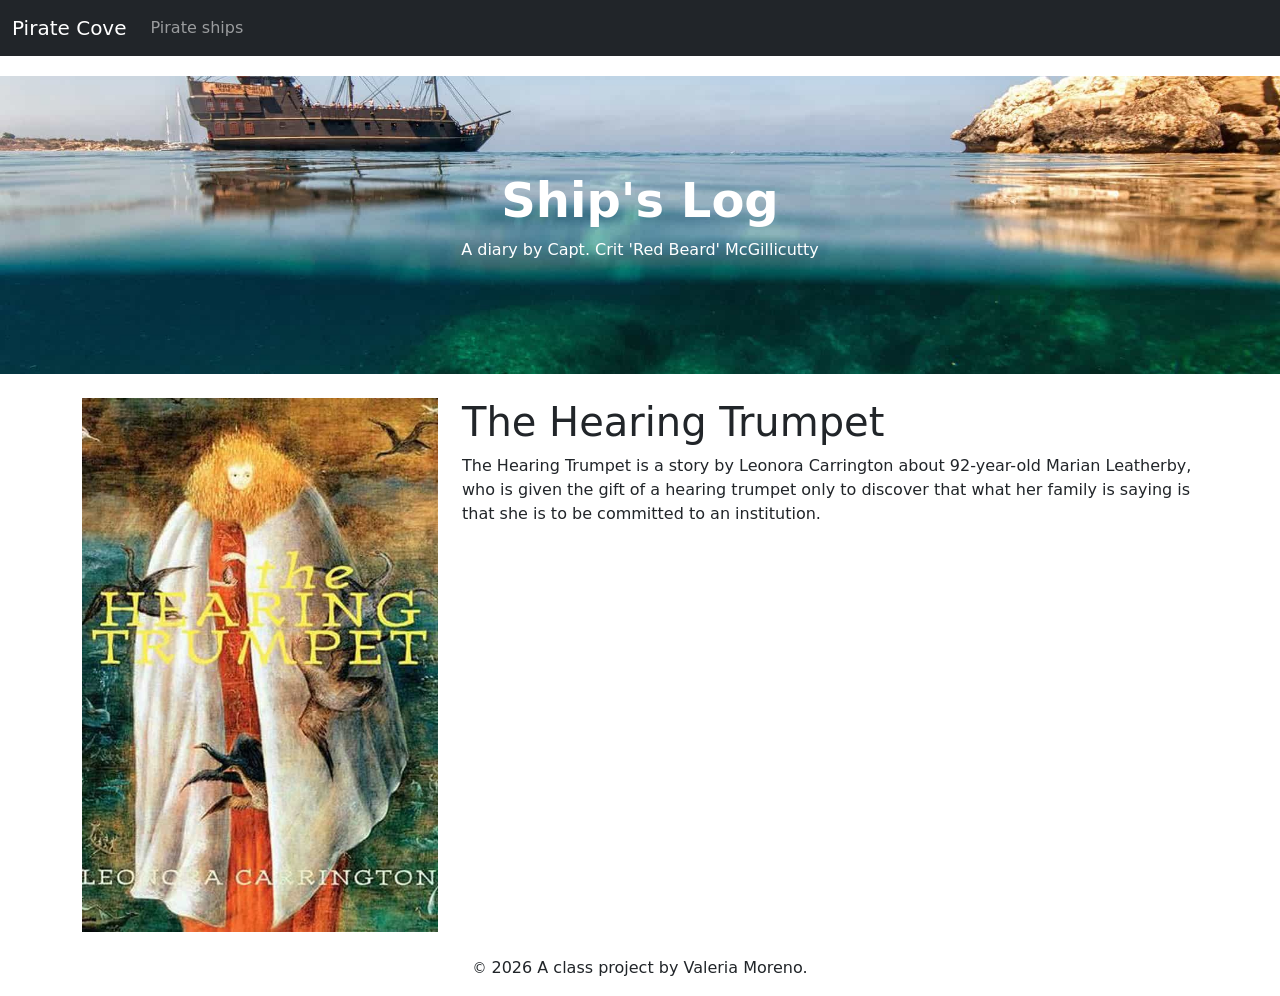
<file: docs/books/the-hearing-trumpet.html>
<!doctype html>
<html lang="en">
  <!-- A Intro to Coding for Journalists class project -->
  <head>
    <title>Pirate Cove | The Hearing Trumpet</title>
    <meta name="description" content="The Hearing Trumpet by Leonora Carrington">
    <meta charset="utf-8">
    <meta http-equiv="X-UA-Compatible" content="IE=edge"/>
    <meta name="viewport" content="width=device-width, initial-scale=1, maximum-scale=1">
    <link rel="stylesheet" href="../css/main.css">
  </head>
  <body>
    <nav class="navbar navbar-expand-lg bg-dark" data-bs-theme="dark">
  <div class="container-fluid">
    <a class="navbar-brand" href="../index.html">Pirate Cove</a>
    <button class="navbar-toggler" type="button" data-bs-toggle="collapse" data-bs-target="#navbarNavDropdown" aria-controls="navbarNavDropdown" aria-expanded="false" aria-label="Toggle navigation">
      <span class="navbar-toggler-icon"></span>
    </button>
    <div class="collapse navbar-collapse" id="navbarNavDropdown">
      <ul class="navbar-nav">
        <li class="nav-item">
          <a class="nav-link" href="../pirate-ships.html">Pirate ships</a>
      </li>
      </ul>
    </div>
  </div>
</nav>
    <div id="jumbo" class="p-5 mb-4 bg-light">
  <div class="container-fluid py-5 text-center">
    <h1 class="display-5 fw-bold">Ship's Log</h1>
    <p>A diary by Capt. Crit 'Red Beard' McGillicutty</p>
  </div>
</div>

    
  <article class="container">
    <div class="row">
      <div class="col-sm-4">
          <img src="../img/the-hearing-trumpet.jpg" alt="The Hearing Trumpet" class="img-fluid mb-4">
      </div>
      <div class="col-sm-8">
          <h1>The Hearing Trumpet</h1>
          <p>The Hearing Trumpet is a story by Leonora Carrington about 92-year-old Marian Leatherby, who is given the gift of a hearing trumpet only to discover that what her family is saying is that she is to be committed to an institution.</p>
      </div>
    </div>
  </article>


    <footer>
<p id="legal" class="center-block text-center">
  <small>&copy;</small> <span class="copyright-year"></span>
  A class project by Valeria Moreno.
</p>
</footer>


    <script src="../js/jquery.js"></script>
    <script src="../js/bootstrap.bundle.min.js"></script>
    <script src="../js/scripts.js"></script>
  </body>
</html>
</file>
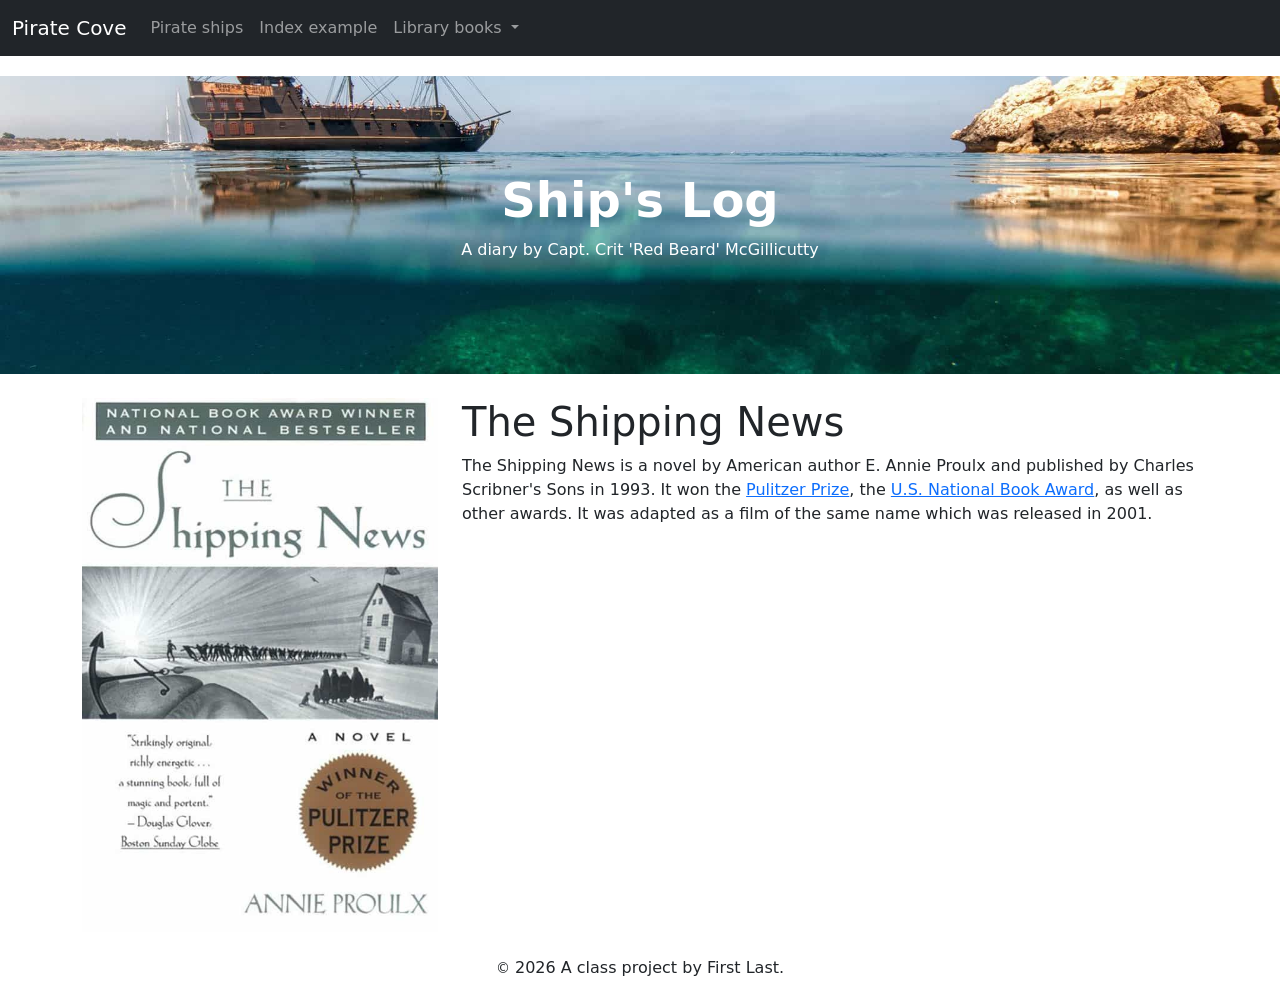
<file: docs/books/the-shipping-news.html>
<!doctype html>
<html lang="en">
  <!-- A Intro to Coding for Journalists class project -->
  <head>
    <title>Pirate Cove | The Shipping News</title>
    <meta name="description" content="The Shipping News by Annie Proulx">
    <meta charset="utf-8">
    <meta http-equiv="X-UA-Compatible" content="IE=edge"/>
    <meta name="viewport" content="width=device-width, initial-scale=1, maximum-scale=1">
    <link rel="stylesheet" href="../css/main.css">
  </head>
  <body>
    <nav class="navbar navbar-expand-lg bg-dark" data-bs-theme="dark">
  <div class="container-fluid">
    <a class="navbar-brand" href="../index.html">Pirate Cove</a>
    <button class="navbar-toggler" type="button" data-bs-toggle="collapse" data-bs-target="#navbarNavDropdown" aria-controls="navbarNavDropdown" aria-expanded="false" aria-label="Toggle navigation">
      <span class="navbar-toggler-icon"></span>
    </button>
    <div class="collapse navbar-collapse" id="navbarNavDropdown">
      <ul class="navbar-nav">
        <li class="nav-item">
          <a class="nav-link" href="../pirate-ships.html">Pirate ships</a>
      </li>
        <li class="nav-item">
          <a class="nav-link" href="../index-example.html">Index example</a>
        </li>
        <li class="nav-item dropdown">
          <a class="nav-link dropdown-toggle" href="#" id="navbarDropdownMenuLink" role="button" data-bs-toggle="dropdown" aria-expanded="false">
            Library books
          </a>
          <ul class="dropdown-menu" aria-labelledby="navbarDropdownMenuLink">
            
            <li><a class="dropdown-item" href="../books/the-clown.html">The Clown</a></li>
            
            <li><a class="dropdown-item" href="../books/the-shipping-news.html">The Shipping News</a></li>
            
            <li><a class="dropdown-item" href="../books/the-hearing-trumpet.html">The Hearing Trumpet</a></li>
            
          </ul>
        </li>
      </ul>
    </div>
  </div>
</nav>
    <div id="jumbo" class="p-5 mb-4 bg-light">
  <div class="container-fluid py-5 text-center">
    <h1 class="display-5 fw-bold">Ship's Log</h1>
    <p>A diary by Capt. Crit 'Red Beard' McGillicutty</p>
  </div>
</div>

    
  <article class="container">
    <div class="row">
      <div class="col-sm-4">
          <img src="../img/the-shipping-news.jpg" alt="" class="img-fluid mb-4">
      </div>
      <div class="col-sm-8">
          <h1>The Shipping News</h1>
          <p>The Shipping News is a novel by American author E. Annie Proulx and published by Charles Scribner's Sons in 1993. It won the <a href="https://www.pulitzer.org/winners/e-annie-proulx">Pulitzer Prize</a>, the <a href="https://www.nationalbook.org/books/shipping-news/">U.S. National Book Award</a>, as well as other awards. It was adapted as a film of the same name which was released in 2001.</p>
      </div>
    </div>
  </article>


    <footer>
<p id="legal" class="center-block text-center">
  <small>&copy;</small> <span class="copyright-year"></span>
  A class project by First Last.
</p>
</footer>


    <script src="../js/jquery.js"></script>
    <script src="../js/bootstrap.bundle.min.js"></script>
    <script src="../js/scripts.js"></script>
  </body>
</html>
</file>
